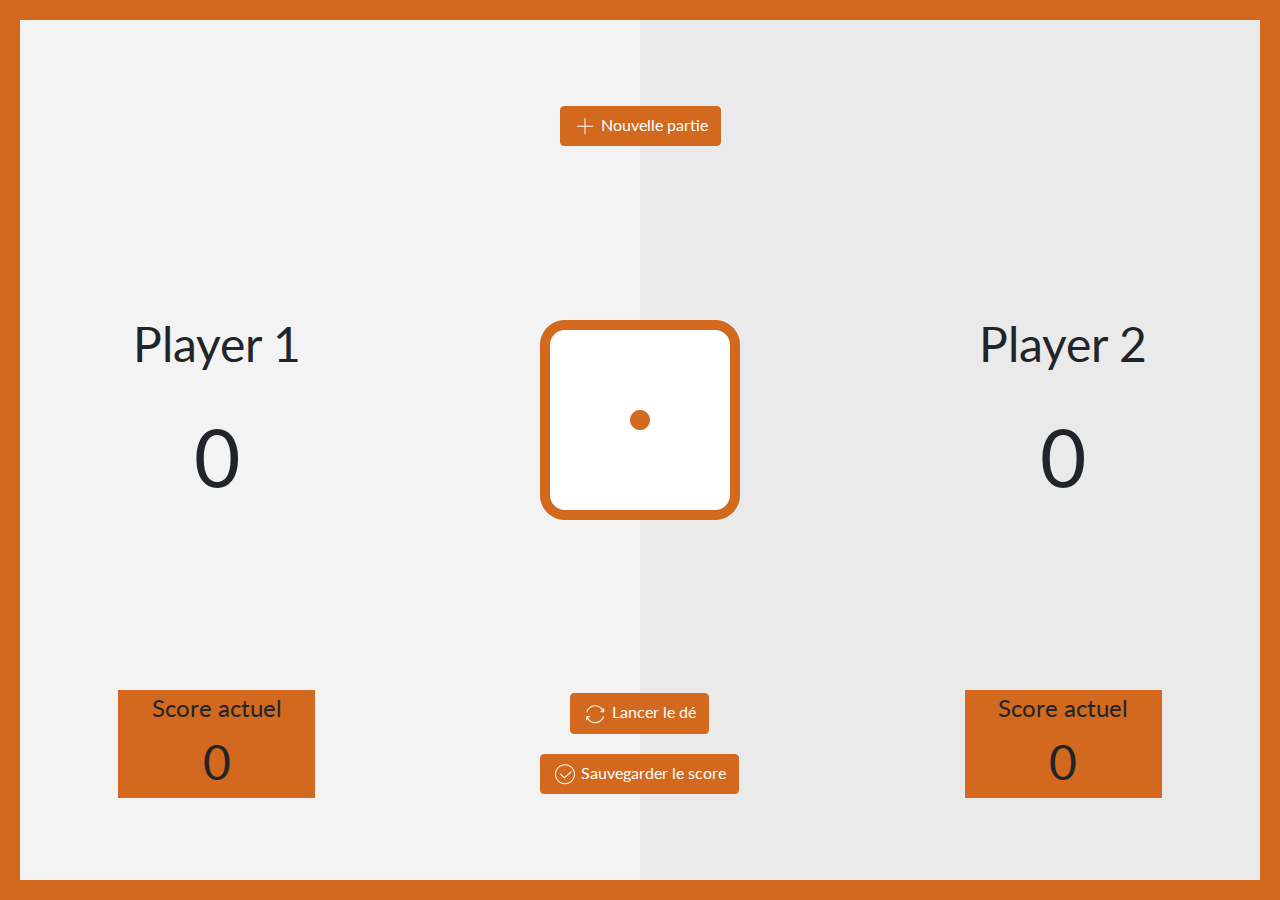
<file: src/app/index.html>
<!DOCTYPE html>
<html lang="fr">
<head>
    <meta charset="UTF-8">
    <meta http-equiv="X-UA-Compatible" content="IE=edge">
    <meta name="viewport" content="width=device-width, initial-scale=1.0">
    <title>Jeu de dés</title>
    <link rel="stylesheet" href="https://stackpath.bootstrapcdn.com/bootstrap/4.3.1/css/bootstrap.min.css" integrity="sha384-ggOyR0iXCbMQv3Xipma34MD+dH/1fQ784/j6cY/iJTQUOhcWr7x9JvoRxT2MZw1T" crossorigin="anonymous">
    <link rel="stylesheet" href="style/custom.css">
  
</head>
<body class="container-xl h-100">
    <div class="container-xl background h-100 d-flex flex-column justify-content-around">
        <div class="row">
            <div class="col-12 d-flex justify-content-center align-items-center">
                <button onclick="newGame()" id="nouvellePartie" class="nouvellePartie btn btn-primary">
                    <img src="../images/add_ajouter_plus_4_contour.svg" alt="">
                    Nouvelle partie
                </button>
            </div>
        </div>
        <div class="row">
            <div class="col d-flex align-items-center justify-content-center flex-column">
                <p class="nomJoueur">Player 1 <span id="joueur1Actif"></span> </p>
                <p id="global-score-joueur-1">0</p>
            </div>
            <div class="col d-flex align-items-center justify-content-center flex-column">
                <img id="resultatLance" src="../images/1.png">
            </div>
            <div class="col d-flex align-items-center justify-content-center flex-column">
                <p class="nomJoueur">Player 2 <span id="joueur2Actif"></span> </p>
                <p id="global-score-joueur-2">0</p>
            </div>
        </div>
        <div class="row">
            <div class="col d-flex align-items-center justify-content-center flex-column">
                <div class="scoreRound d-flex align-items-center justify-content-center flex-column">
                    <p>Score actuel</p>
                    <p id="round-score-joueur-1">0</p>
                </div>
            </div>
            <div class="col d-flex align-items-center justify-content-center flex-column">
                <button id="lancerLeDe" class="btn btn-primary" onclick="diceRoll()">
                    <img src="../images/spinner_2.svg" alt="">
                    Lancer le dé
                </button>
                <button id="sauvegarderLeScore" class="btn btn-primary" onclick="saveScore()">
                    <img src="../images/check_ok_valider_oui_yes_checkbox_round_4_contour.svg" alt="">
                    Sauvegarder le score
                </button>
            </div>
            <div class="col d-flex align-items-center justify-content-center flex-column">
                <div class="scoreRound d-flex align-items-center justify-content-center flex-column">
                    <p>Score actuel</p>
                    <p id="round-score-joueur-2">0</p>
                </div>
            </div>
        </div>
    </div>
    



    <!--scripts-->
    <script src="script/fonctions/changement-joueur.js"></script>
    <script src="script/fonctions/nouvelle-partie.js"></script>
    <script src="script/fonctions/partie-gagnee.js"></script>
    <script src="script/fonctions/reinitalisation-score.js"></script>
    <script src="script/script.js"></script>
    <script src="https://code.jquery.com/jquery-3.3.1.slim.min.js" integrity="sha384-q8i/X+965DzO0rT7abK41JStQIAqVgRVzpbzo5smXKp4YfRvH+8abtTE1Pi6jizo" crossorigin="anonymous"></script>
<script src="https://cdnjs.cloudflare.com/ajax/libs/popper.js/1.14.7/umd/popper.min.js" integrity="sha384-UO2eT0CpHqdSJQ6hJty5KVphtPhzWj9WO1clHTMGa3JDZwrnQq4sF86dIHNDz0W1" crossorigin="anonymous"></script>
<script src="https://stackpath.bootstrapcdn.com/bootstrap/4.3.1/js/bootstrap.min.js" integrity="sha384-JjSmVgyd0p3pXB1rRibZUAYoIIy6OrQ6VrjIEaFf/nJGzIxFDsf4x0xIM+B07jRM" crossorigin="anonymous"></script>
</body>
</html>
</file>
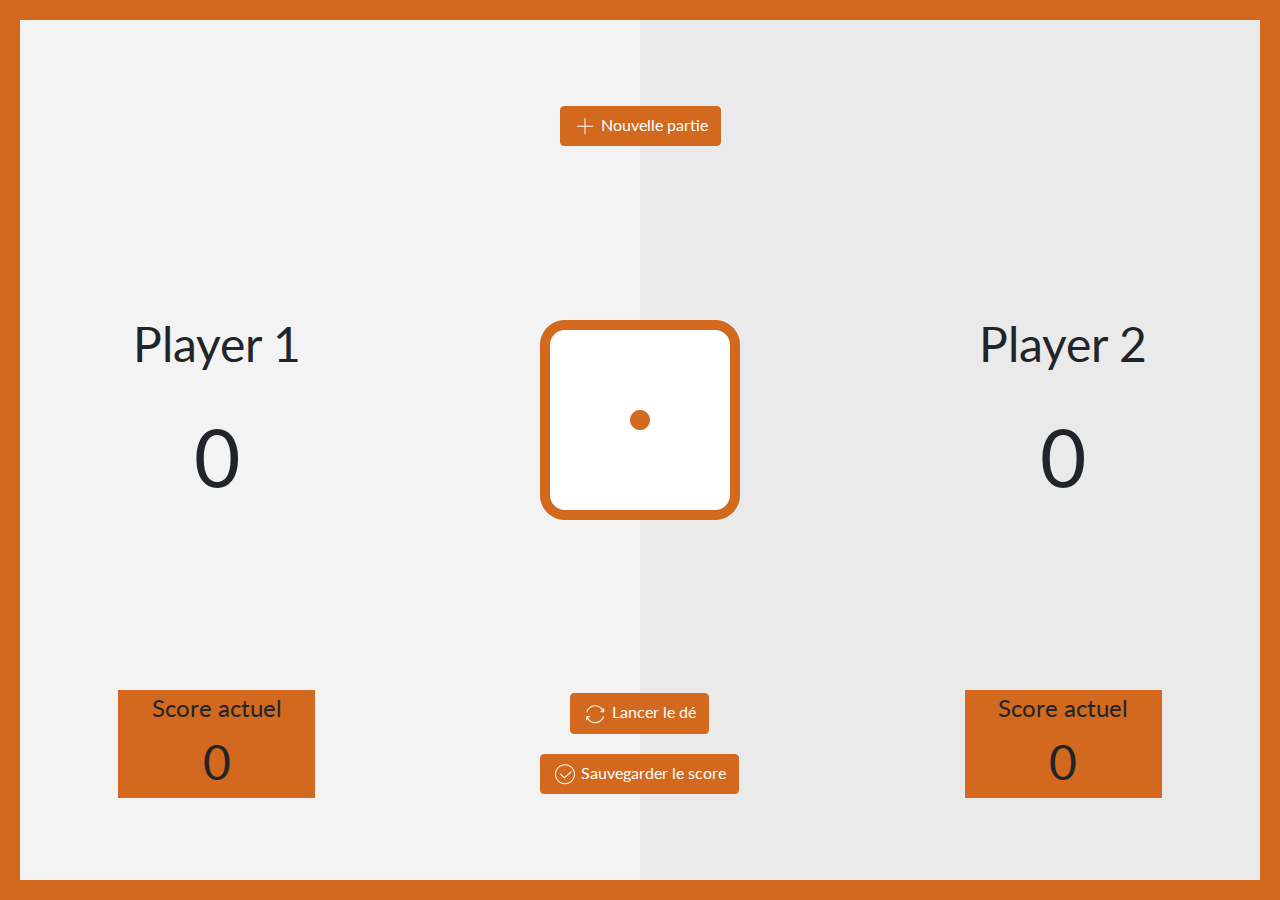
<file: src/app/game.html>
<!DOCTYPE html>
<html lang="fr">
<head>
    <meta charset="UTF-8">
    <meta http-equiv="X-UA-Compatible" content="IE=edge">
    <meta name="viewport" content="width=device-width, initial-scale=1.0">
    <title>Jeu de dés</title>
    <link rel="stylesheet" href="https://stackpath.bootstrapcdn.com/bootstrap/4.3.1/css/bootstrap.min.css" integrity="sha384-ggOyR0iXCbMQv3Xipma34MD+dH/1fQ784/j6cY/iJTQUOhcWr7x9JvoRxT2MZw1T" crossorigin="anonymous">
    <link rel="stylesheet" href="style/custom.css">
  
</head>
<body class="container-xl h-100">
    <div class="container-xl background h-100 d-flex flex-column justify-content-around">
        <div class="row">
            <div class="col-12 d-flex justify-content-center align-items-center">
                <button id="nouvellePartie" class="nouvellePartie btn btn-primary">
                    <img src="../images/add_ajouter_plus_4_contour.svg" alt="">
                    Nouvelle partie
                </button>
            </div>
        </div>
        <div class="row">
            <div class="col d-flex align-items-center justify-content-center flex-column">
                <p class="nomJoueur">Player 1 <span id="joueur1Actif"></span> </p>
                <p id="global-score-joueur-1">0</p>
            </div>
            <div class="col d-flex align-items-center justify-content-center flex-column">
                <img id="resultatLance" class="img-fluid" src="../images/1.png">
            </div>
            <div class="col d-flex align-items-center justify-content-center flex-column">
                <p class="nomJoueur">Player 2 <span id="joueur2Actif"></span> </p>
                <p id="global-score-joueur-2">0</p>
            </div>
        </div>
        <div class="row">
            <div class="col d-flex align-items-center justify-content-center flex-column">
                <div class="scoreRound d-flex align-items-center justify-content-center flex-column">
                    <p>Score actuel</p>
                    <p id="round-score-joueur-1">0</p>
                </div>
            </div>
            <div class="col d-flex align-items-center justify-content-center flex-column">
                <button id="lancerLeDe" class="btn btn-primary">
                    <img src="../images/spinner_2.svg" alt="">
                    Lancer le dé
                </button>
                <button id="sauvegarderLeScore" class="btn btn-primary">
                    <img src="../images/check_ok_valider_oui_yes_checkbox_round_4_contour.svg" alt="">
                    Sauvegarder le score
                </button>
            </div>
            <div class="col d-flex align-items-center justify-content-center flex-column">
                <div class="scoreRound d-flex align-items-center justify-content-center flex-column">
                    <p>Score actuel</p>
                    <p id="round-score-joueur-2">0</p>
                </div>
            </div>
        </div>
    </div>
    



    <!--scripts-->
    <script src="script/fonctions/changement-joueur.js"></script>
    <script src="script/fonctions/nouvelle-partie.js"></script>
    <script src="script/fonctions/partie-gagnee.js"></script>
    <script src="script/fonctions/reinitalisation-score.js"></script>
    <script src="script/script.js"></script>
    <script src="https://code.jquery.com/jquery-3.3.1.slim.min.js" integrity="sha384-q8i/X+965DzO0rT7abK41JStQIAqVgRVzpbzo5smXKp4YfRvH+8abtTE1Pi6jizo" crossorigin="anonymous"></script>
<script src="https://cdnjs.cloudflare.com/ajax/libs/popper.js/1.14.7/umd/popper.min.js" integrity="sha384-UO2eT0CpHqdSJQ6hJty5KVphtPhzWj9WO1clHTMGa3JDZwrnQq4sF86dIHNDz0W1" crossorigin="anonymous"></script>
<script src="https://stackpath.bootstrapcdn.com/bootstrap/4.3.1/js/bootstrap.min.js" integrity="sha384-JjSmVgyd0p3pXB1rRibZUAYoIIy6OrQ6VrjIEaFf/nJGzIxFDsf4x0xIM+B07jRM" crossorigin="anonymous"></script>
</body>
</html>
</file>
<file: src/app/style/custom.css>
@import url('https://fonts.googleapis.com/css2?family=Lato:wght@300&display=swap');

html, body {
    margin: 0;
    height: 100%;
    font-family: 'Lato', sans-serif;
    background-color: chocolate;
    padding: 10px;
}
.background {
    background-image: url(../../images/background.png);
    background-size: cover;
}

#joueur1Actif,
#joueur2Actif {
    width: 20px;
    height: 20px;
    background-color: red;
    border-radius: 50%;
}
.nomJoueur {
    font-size: 3em;
}
button {
    margin: 10px 0;
    display: flex;
    align-items: center;
}
.btn-primary {
    color: #fff;
    background-color: chocolate;
    border-color: chocolate; 
}
.btn-primary:hover {
    color: #fff;
    background-color: rgba(210, 105, 30, 0.836);
    border-color: rgba(210, 105, 30, 0.836); 
}
.btn-primary.focus, .btn-primary:focus {
    box-shadow: 0 0 0 0.2rem rgba(210, 105, 30, 0.20); 
}

.btn-primary:not(:disabled):not(.disabled).active:focus, .btn-primary:not(:disabled):not(.disabled):active:focus, .show>.btn-primary.dropdown-toggle:focus {
    box-shadow: 0 0 0 0.2rem rgba(210, 105, 30, 0.20); 
}
.btn-primary:not(:disabled):not(.disabled).active, .btn-primary:not(:disabled):not(.disabled):active, .show>.btn-primary.dropdown-toggle {
    color: #fff;
    background-color: chocolate;
    border-color: chocolate;
}
#global-score-joueur-1,
#global-score-joueur-2 {
    font-size: 5em;
}
.scoreRound {
    background-color: chocolate;
    width: 50%;
}
.scoreRound p:first-of-type{
    font-size: 1.5em;
    margin: 0;
}

.scoreRound p:last-of-type {
    font-size: 3em;
    margin: 0;
}

@media screen and (max-width: 640px) {
    .nomJoueur,
    .scoreRound p:last-of-type,
    .scoreRound p:first-of-type {
        font-size: 1em;
    }
    .scoreRound {
        width: 80%;
    }
    img#resultatLance {
        height: 60px;
    } 
   div.row:nth-child(2) {
    display: grid;
    grid-template-columns: 1fr 1fr;
    grid-template-rows: 1fr auto;
   }
   div.row:nth-child(2) div.col:first-of-type {
    grid-row: 1/2;
    grid-column: 1/2;
   }
   div.row:nth-child(2) div.col:nth-child(2) {
    grid-row: 2/3;
    grid-column: 1/3;
   }
   div.row:nth-child(2) div.col:last-of-type {
    grid-row: 1/2;
    grid-column: 2/3;
   }
   div.row:last-of-type {
    display: grid;
    grid-template-rows: 1fr 1fr;
    grid-template-columns: 1fr 1fr;
   }
   div.row:last-of-type div.col:first-of-type {
    grid-row: 1/2;
    grid-column: 1/2;
   }
   div.row:last-of-type div.col:nth-child(2) {
    grid-row: 2/3;
    grid-column: 1/3;
   }
   div.row:last-of-type div.col:last-of-type {
    grid-row: 1/2;
    grid-column: 2/3;
   }

   
}
</file>
